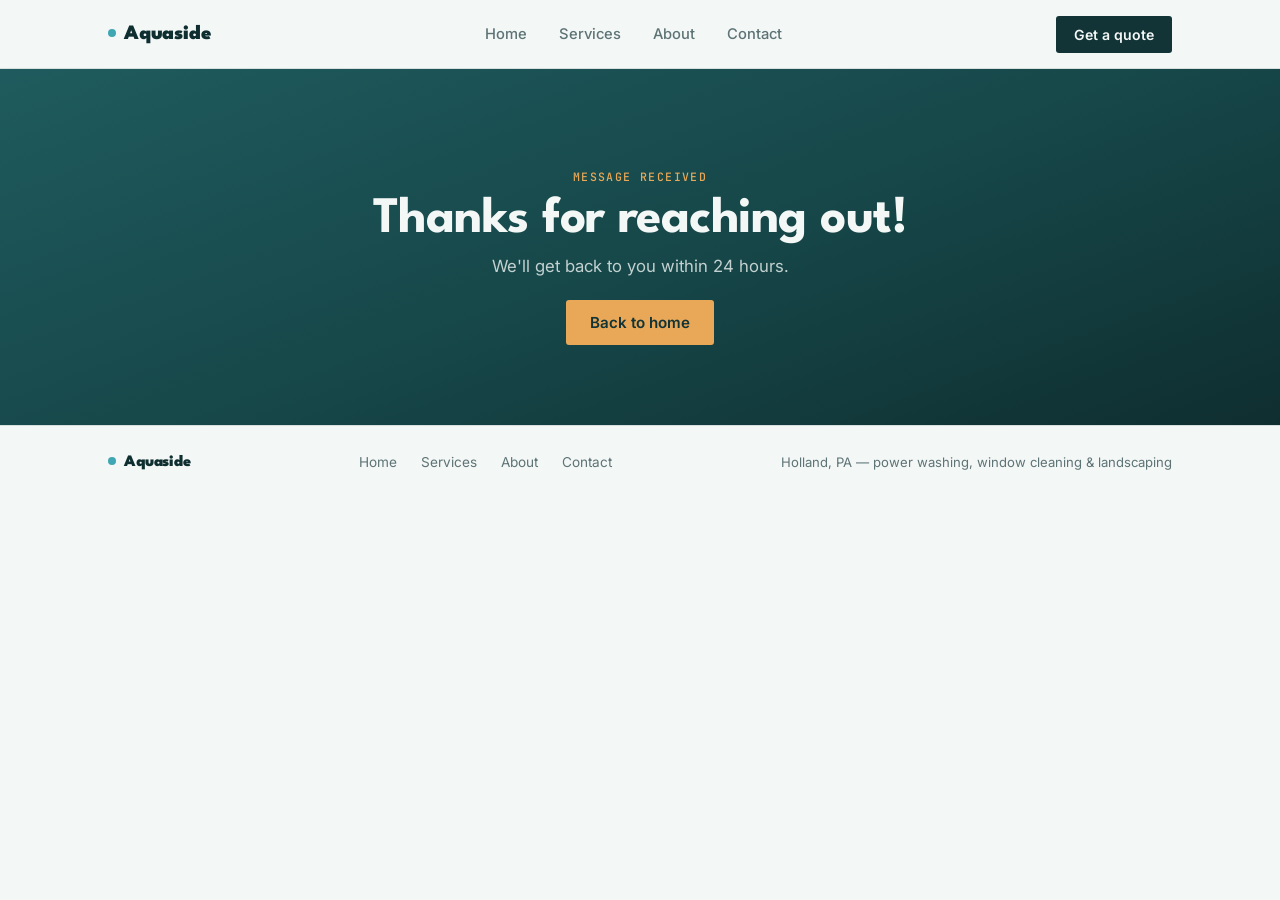
<file: thanks.html>
<!DOCTYPE html>
<html lang="en">
<head>
  <meta charset="UTF-8">
  <meta name="viewport" content="width=device-width, initial-scale=1.0">
  <title>Aquaside — Thanks!</title>
  <link rel="preconnect" href="https://fonts.googleapis.com">
  <link rel="preconnect" href="https://fonts.gstatic.com" crossorigin>
  <link href="https://fonts.googleapis.com/css2?family=League+Spartan:wght@500;700;900&family=Inter:wght@400;500;600&family=JetBrains+Mono:wght@500&display=swap" rel="stylesheet">
  <link rel="stylesheet" href="style.css">
</head>
<body>

<nav>
  <div class="wrap">
    <a href="index.html" class="brand"><span class="dot"></span>Aquaside</a>
    <div class="navlinks">
      <a href="index.html">Home</a>
      <a href="services.html">Services</a>
      <a href="about.html">About</a>
      <a href="contact.html">Contact</a>
    </div>
    <a href="contact.html" class="navcta">Get a quote</a>
  </div>
</nav>

<section class="page-header" style="padding:100px 28px 80px;">
  <div class="eyebrow" style="color:var(--wash);">Message received</div>
  <h1>Thanks for reaching out!</h1>
  <p>We'll get back to you within 24 hours.</p>
  <a href="index.html" class="btn btn-primary" style="margin-top:24px;">Back to home</a>
</section>

<footer>
  <div class="wrap">
    <a href="index.html" class="brand"><span class="dot"></span>Aquaside</a>
    <div class="footer-links">
      <a href="index.html">Home</a>
      <a href="services.html">Services</a>
      <a href="about.html">About</a>
      <a href="contact.html">Contact</a>
    </div>
    <div class="fine">Holland, PA — power washing, window cleaning &amp; landscaping</div>
  </div>
</footer>

</body>
</html>
</file>
<file: style.css>
:root{
  --ink:#0F2E30;
  --foam:#F3F7F6;
  --tide:#1F5B5E;
  --tide-dark:#123437;
  --wash:#E8A857;
  --stone:#5E7375;
  --clean:#3FA7B3;
  --line:rgba(15,46,48,0.12);
}
*{box-sizing:border-box; margin:0; padding:0;}
html{scroll-behavior:smooth;}
body{
  background:var(--foam);
  color:var(--ink);
  font-family:'Inter', sans-serif;
  -webkit-font-smoothing:antialiased;
  overflow-x:hidden;
}
h1,h2,h3{
  font-family:'League Spartan', sans-serif;
  line-height:1.02;
  letter-spacing:-0.01em;
}
.eyebrow{
  font-family:'JetBrains Mono', monospace;
  font-size:0.72rem;
  letter-spacing:0.12em;
  text-transform:uppercase;
  color:var(--tide);
  font-weight:500;
}
a{color:inherit; text-decoration:none;}
.wrap{max-width:1120px; margin:0 auto; padding:0 28px;}

/* NAV */
nav{
  position:sticky; top:0; z-index:50;
  background:rgba(243,247,246,0.88);
  backdrop-filter:blur(10px);
  border-bottom:1px solid var(--line);
}
nav .wrap{
  display:flex; align-items:center; justify-content:space-between;
  height:68px;
}
.brand{
  font-family:'League Spartan', sans-serif;
  font-weight:900;
  font-size:1.28rem;
  letter-spacing:-0.01em;
  display:flex; align-items:center; gap:8px;
  text-decoration:none;
}
.brand .dot{
  width:8px; height:8px; border-radius:50%;
  background:var(--clean);
  display:inline-block;
  transform:translateY(-1px);
}
.navlinks{display:flex; gap:32px; font-size:0.92rem; font-weight:500;}
.navlinks a{color:var(--stone); transition:color .2s;}
.navlinks a:hover, .navlinks a.active{color:var(--tide-dark);}
.navcta{
  background:var(--tide-dark);
  color:var(--foam);
  padding:10px 18px;
  border-radius:3px;
  font-size:0.88rem;
  font-weight:600;
  transition:background .2s;
}
.navcta:hover{background:var(--ink);}

/* HAMBURGER */
.hamburger{
  display:none;
  background:none;
  border:none;
  cursor:pointer;
  flex-direction:column;
  gap:5px;
  padding:4px;
}
.hamburger span{
  display:block;
  width:22px;
  height:2px;
  background:var(--ink);
  transition:all .2s;
}
.mobile-menu{
  display:none;
  position:fixed;
  top:68px; left:0; right:0; bottom:0;
  background:var(--foam);
  z-index:49;
  flex-direction:column;
  align-items:center;
  justify-content:center;
  gap:32px;
}
.mobile-menu.open{display:flex;}
.mobile-menu a{
  font-family:'League Spartan', sans-serif;
  font-size:1.6rem;
  font-weight:700;
  color:var(--ink);
}
.mobile-menu a:hover{color:var(--tide);}
@media (max-width:720px){
  .navlinks{display:none;}
  .hamburger{display:flex;}
}

/* BUTTONS */
.btn{
  display:inline-block;
  padding:13px 24px;
  border-radius:3px;
  font-weight:600;
  font-size:0.95rem;
  transition:transform .15s ease, background .2s ease;
}
.btn-primary{background:var(--wash); color:var(--tide-dark);}
.btn-primary:hover{transform:translateY(-2px);}
.btn-ghost{border:1px solid rgba(243,247,246,0.4); color:var(--foam);}
.btn-ghost:hover{background:rgba(243,247,246,0.1);}
.btn-dark{background:var(--tide-dark); color:var(--foam);}
.btn-dark:hover{background:var(--ink); transform:translateY(-2px);}

/* HERO */
.hero{
  position:relative;
  height:min(78vh, 640px);
  min-height:460px;
  overflow:hidden;
  cursor:grab;
  border-bottom:1px solid var(--line);
}
.hero-layer{
  position:absolute; inset:0;
  display:flex; align-items:center;
}
.hero-before{
  background:
    repeating-linear-gradient(115deg, rgba(94,115,117,0.10) 0px, rgba(94,115,117,0.10) 2px, transparent 2px, transparent 14px),
    linear-gradient(160deg, rgba(220,217,206,0.75) 0%, rgba(200,195,180,0.75) 55%, rgba(183,177,160,0.75) 100%);
  clip-path:inset(0 48% 0 0);
}
.hero-after{
  background:linear-gradient(160deg, rgba(31,91,94,0.7) 0%, rgba(22,70,72,0.7) 55%, rgba(15,46,48,0.7) 100%);
}
.hero-content{position:relative; z-index:2; width:100%; pointer-events:none;}
.hero-content a, .hero-content button{pointer-events:auto;}
.hero-inner{padding:0 28px;}
.hero-tag{color:var(--wash); font-weight:600; padding-top:40px;}
.hero h1{
  font-size:clamp(2.4rem, 6vw, 4.6rem);
  color:var(--foam);
  margin:14px 0 18px;
  max-width:18ch;
  text-shadow:0 2px 24px rgba(0,0,0,0.18);
}
.hero p{
  color:rgba(243,247,246,0.86);
  font-size:1.08rem;
  max-width:38ch;
  margin-bottom:28px;
}
.hero-ctas{display:flex; gap:14px; flex-wrap:wrap;}
.reveal-line{
  position:absolute; top:0; bottom:0;
  left:var(--reveal, 52%);
  width:2px;
  background:var(--wash);
  z-index:3;
  box-shadow:0 0 18px rgba(232,168,87,0.7);
  pointer-events:none;
}
.reveal-hint{
  position:absolute; bottom:22px; right:28px; z-index:3;
  color:rgba(243,247,246,0.55);
  font-family:'JetBrains Mono', monospace;
  font-size:0.68rem;
  letter-spacing:0.08em;
  text-transform:uppercase;
}
@media (max-width:720px){
  .reveal-hint{display:none;}
  .hero .img-label{top:auto !important; bottom:16px !important;}
  .hero-content{background:linear-gradient(to right, rgba(15,46,48,0.7) 0%, rgba(15,46,48,0.3) 70%, transparent 100%);}
  .hero h1{font-size:2rem; max-width:14ch;}
  .hero p{font-size:0.95rem;}
}

/* PAGE HEADER */
.page-header{
  background:linear-gradient(160deg, #1F5B5E 0%, #164648 55%, #0F2E30 100%);
  color:var(--foam);
  text-align:center;
  padding:80px 28px 60px;
}
.page-header h1{
  font-size:clamp(2rem, 5vw, 3.2rem);
  margin-top:10px;
}
.page-header p{color:rgba(243,247,246,0.78); font-size:1.05rem; margin-top:10px;}

/* STRIP */
.strip{
  background:var(--tide-dark);
  color:var(--foam);
  padding:14px 0;
}
.strip .wrap{
  display:flex; justify-content:center; gap:48px; flex-wrap:wrap;
  font-family:'JetBrains Mono', monospace;
  font-size:0.74rem;
  letter-spacing:0.08em;
  text-transform:uppercase;
  color:rgba(243,247,246,0.75);
}

/* SECTIONS */
.section{padding:96px 0 72px;}
.section.alt{background:rgba(15,46,48,0.03);}
.section-head{margin-bottom:48px; max-width:56ch;}
.section-head h2{
  font-size:clamp(1.9rem, 4vw, 2.6rem);
  margin-top:10px;
}
.section-head.centered{text-align:center; margin-left:auto; margin-right:auto;}

/* SERVICE CARDS */
.cards{
  display:grid;
  grid-template-columns:repeat(3, 1fr);
  gap:1px;
  background:var(--line);
  border:1px solid var(--line);
}
@media (max-width:860px){.cards{grid-template-columns:1fr;}}
.card{
  background:var(--foam);
  padding:36px 32px;
  display:flex; flex-direction:column; gap:14px;
}
.card .num{
  font-family:'JetBrains Mono', monospace;
  font-size:0.78rem;
  color:var(--clean);
  font-weight:500;
}
.card h3{font-size:1.4rem;}
.card p{color:var(--stone); font-size:0.95rem; line-height:1.55;}
.card .tag{
  margin-top:auto;
  font-size:0.8rem;
  color:var(--tide);
  font-weight:600;
  padding-top:10px;
}

/* PRICING */
.pricing-grid{
  display:grid;
  grid-template-columns:repeat(3, 1fr);
  gap:24px;
}
@media (max-width:860px){.pricing-grid{grid-template-columns:1fr;}}
.pricing-card{
  background:var(--foam);
  border:1px solid var(--line);
  border-radius:4px;
  padding:36px 28px;
  display:flex; flex-direction:column;
}
.pricing-card.featured{
  border-color:var(--wash);
  box-shadow:0 8px 30px rgba(232,168,87,0.15);
  position:relative;
}
.pricing-card.featured::before{
  content:'Most Popular';
  position:absolute;
  top:-12px; left:24px;
  background:var(--wash);
  color:var(--tide-dark);
  font-family:'JetBrains Mono', monospace;
  font-size:0.68rem;
  letter-spacing:0.08em;
  text-transform:uppercase;
  padding:4px 12px;
  border-radius:2px;
  font-weight:600;
}
.pricing-card h3{font-size:1.3rem; margin-bottom:4px;}
.tier-price{
  font-family:'League Spartan', sans-serif;
  font-size:2.4rem;
  font-weight:900;
  color:var(--tide);
  margin:12px 0 8px;
}
.pricing-card ul{
  list-style:none;
  margin:16px 0 24px;
  flex-grow:1;
}
.pricing-card ul li{
  padding:8px 0;
  border-bottom:1px solid var(--line);
  color:var(--stone);
  font-size:0.93rem;
}
.pricing-card ul li::before{
  content:"\2713";
  color:var(--clean);
  font-weight:700;
  margin-right:8px;
}

/* GALLERY */
.gallery-grid{
  display:grid;
  grid-template-columns:repeat(auto-fit, minmax(300px, 1fr));
  gap:2px;
}
.gallery-item{
  background:var(--line);
  height:240px;
  display:flex;
  align-items:center;
  justify-content:center;
  color:var(--stone);
  font-size:0.9rem;
  font-weight:500;
  position:relative;
  overflow:hidden;
}
.gallery-item img{
  width:100%; height:100%;
  object-fit:cover;
}
.gallery-item.has-label{position:relative;}
.img-label{
  position:absolute;
  top:12px; left:12px;
  background:rgba(15,46,48,0.8);
  color:var(--foam);
  font-family:'JetBrains Mono', monospace;
  font-size:0.7rem;
  letter-spacing:0.08em;
  text-transform:uppercase;
  padding:4px 10px;
  border-radius:2px;
  z-index:2;
}
.label-after{background:var(--tide);}
.gallery-item .placeholder-text{text-align:center; padding:1rem;}
.gallery-item .placeholder-text span{
  display:block;
  font-size:2rem;
  margin-bottom:0.5rem;
}
.gallery-category{margin-bottom:48px;}
.gallery-category:last-child{margin-bottom:0;}
.gallery-category h3{
  font-size:1.3rem;
  margin-bottom:16px;
  padding-bottom:12px;
  border-bottom:1px solid var(--line);
}

/* TESTIMONIALS */
.testimonial-grid{
  display:grid;
  grid-template-columns:repeat(3, 1fr);
  gap:1px;
  background:var(--line);
  border:1px solid var(--line);
}
@media (max-width:860px){.testimonial-grid{grid-template-columns:1fr;}}
.testimonial-card{
  background:var(--foam);
  padding:32px 28px;
}
.testimonial-card .stars{
  color:var(--wash);
  font-size:1.1rem;
  margin-bottom:14px;
  letter-spacing:2px;
}
.testimonial-card blockquote{
  color:var(--stone);
  font-style:italic;
  line-height:1.6;
  margin-bottom:16px;
  font-size:0.95rem;
}
.testimonial-card .reviewer{
  font-weight:600;
  font-size:0.9rem;
  color:var(--ink);
}

/* TEAM */
.team-grid{
  display:grid;
  grid-template-columns:repeat(3, 1fr);
  gap:1px;
  background:var(--line);
  border:1px solid var(--line);
}
@media (max-width:860px){.team-grid{grid-template-columns:1fr;}}
.team-member{
  background:var(--foam);
  padding:40px 28px;
  text-align:center;
}
.team-member .avatar{
  width:72px; height:72px;
  border-radius:50%;
  background:var(--tide);
  color:var(--foam);
  margin:0 auto 16px;
  display:flex;
  align-items:center;
  justify-content:center;
  font-family:'League Spartan', sans-serif;
  font-size:1.8rem;
  font-weight:900;
}
.team-member h4{font-size:1.15rem; margin-bottom:4px;}
.team-member p{color:var(--stone); font-size:0.88rem;}

/* VALUES */
.values-grid{
  display:grid;
  grid-template-columns:repeat(3, 1fr);
  gap:1px;
  background:var(--line);
  border:1px solid var(--line);
}
@media (max-width:860px){.values-grid{grid-template-columns:1fr;}}
.value-card{
  background:var(--foam);
  padding:36px 28px;
}
.value-card .icon{font-size:1.8rem; margin-bottom:12px;}
.value-card h3{font-size:1.2rem; margin-bottom:8px;}
.value-card p{color:var(--stone); font-size:0.93rem; line-height:1.55;}

/* BLOG */
.blog-grid{
  display:grid;
  grid-template-columns:repeat(3, 1fr);
  gap:24px;
}
@media (max-width:860px){.blog-grid{grid-template-columns:1fr;}}
.blog-card{
  border:1px solid var(--line);
  border-radius:4px;
  overflow:hidden;
  background:var(--foam);
}
.blog-card .blog-img{
  height:160px;
  background:var(--line);
  display:flex;
  align-items:center;
  justify-content:center;
  color:var(--stone);
  font-size:0.85rem;
}
.blog-card .blog-content{padding:20px 22px;}
.blog-card .blog-content h3{
  font-size:1.05rem;
  margin-bottom:8px;
  line-height:1.25;
}
.blog-card .blog-content p{
  color:var(--stone);
  font-size:0.9rem;
  line-height:1.5;
}
.blog-card .blog-content .read-more{
  display:inline-block;
  margin-top:12px;
  color:var(--tide);
  font-weight:600;
  font-size:0.88rem;
}
.blog-card .blog-content .read-more:hover{color:var(--wash);}

/* AREA SECTION */
.area-section{
  background:var(--tide);
  color:var(--foam);
  padding:72px 0;
}
.area-section h2{font-size:clamp(1.8rem,4vw,2.4rem); margin-top:10px;}
.area-section .eyebrow{color:var(--wash);}
.area-section p{color:rgba(243,247,246,0.85); font-size:0.98rem; line-height:1.6;}
.area-list{
  list-style:none;
  display:flex;
  flex-wrap:wrap;
  gap:8px;
  margin-top:20px;
}
.area-list li{
  background:rgba(243,247,246,0.12);
  color:rgba(243,247,246,0.9);
  padding:6px 14px;
  border-radius:2px;
  font-size:0.85rem;
  font-weight:500;
}

/* CONTACT FORM */
.contact-form{
  display:flex;
  flex-direction:column;
  gap:12px;
}
.contact-form input,
.contact-form textarea,
.contact-form select{
  padding:12px 14px;
  border:1px solid var(--line);
  border-radius:3px;
  font-size:0.95rem;
  font-family:'Inter', sans-serif;
  background:var(--foam);
  color:var(--ink);
  outline:none;
  transition:border-color .2s;
}
.contact-form input:focus,
.contact-form textarea:focus,
.contact-form select:focus{
  border-color:var(--tide);
}
.contact-form textarea{resize:vertical; min-height:120px;}
.contact-form button{
  background:var(--wash);
  color:var(--tide-dark);
  border:none;
  padding:14px;
  border-radius:3px;
  font-size:1rem;
  font-weight:600;
  cursor:pointer;
  transition:transform .15s, background .2s;
}
.contact-form button:hover{transform:translateY(-2px);}

/* CONTACT GRID */
.contact-grid{
  display:grid;
  grid-template-columns:1.1fr 0.9fr;
  gap:56px;
}
@media (max-width:860px){.contact-grid{grid-template-columns:1fr;}}
.contact-methods{display:flex; flex-direction:column; margin-top:28px;}
.method{
  display:flex;
  justify-content:space-between;
  align-items:center;
  padding:18px 0;
  border-top:1px solid var(--line);
  font-size:1rem;
}
.method:last-child{border-bottom:1px solid var(--line);}
.method .label{color:var(--stone); font-size:0.85rem;}
.method .value{font-weight:600;}

/* QUOTE BOX */
.quote-box{
  background:var(--tide-dark);
  color:var(--foam);
  padding:36px 32px;
  border-radius:4px;
}
.quote-box .eyebrow{color:var(--wash);}
.quote-box h3{font-size:1.5rem; margin:12px 0 10px;}
.quote-box p{
  color:rgba(243,247,246,0.78);
  font-size:0.94rem;
  margin-bottom:22px;
  line-height:1.55;
}

/* FAQ */
.faq-list{max-width:700px; margin:0 auto; text-align:left;}
.faq-item{border-bottom:1px solid var(--line); padding:16px 0;}
.faq-item summary{
  cursor:pointer;
  font-weight:600;
  font-size:1rem;
  color:var(--ink);
  list-style:none;
  display:flex;
  justify-content:space-between;
  align-items:center;
}
.faq-item summary::after{
  content:"+";
  font-size:1.3rem;
  color:var(--tide);
  font-weight:700;
}
.faq-item[open] summary::after{content:"\2212";}
.faq-item p{
  color:var(--stone);
  margin-top:10px;
  line-height:1.6;
  font-size:0.95rem;
}

/* CTA BANNER */
.cta-banner{
  background:var(--tide-dark);
  color:var(--foam);
  text-align:center;
  padding:64px 28px;
}
.cta-banner h2{
  font-size:clamp(1.6rem,3.5vw,2.2rem);
  margin-bottom:10px;
}
.cta-banner p{
  color:rgba(243,247,246,0.75);
  margin-bottom:24px;
  font-size:1rem;
}

/* FOOTER */
footer{
  border-top:1px solid var(--line);
  padding:28px 0;
}
footer .wrap{
  display:flex;
  justify-content:space-between;
  align-items:center;
  flex-wrap:wrap;
  gap:10px;
}
footer .brand{font-size:1rem;}
footer .fine{font-size:0.82rem; color:var(--stone);}
.footer-links{
  display:flex;
  gap:24px;
  flex-wrap:wrap;
}
.footer-links a{
  color:var(--stone);
  font-size:0.85rem;
  transition:color .2s;
}
.footer-links a:hover{color:var(--tide);}

/* SCROLL ANIMATIONS */
.fade-in{
  opacity:0;
  transform:translateY(24px);
  transition:opacity 0.5s ease, transform 0.5s ease;
}
.fade-in.visible{
  opacity:1;
  transform:translateY(0);
}
</file>
